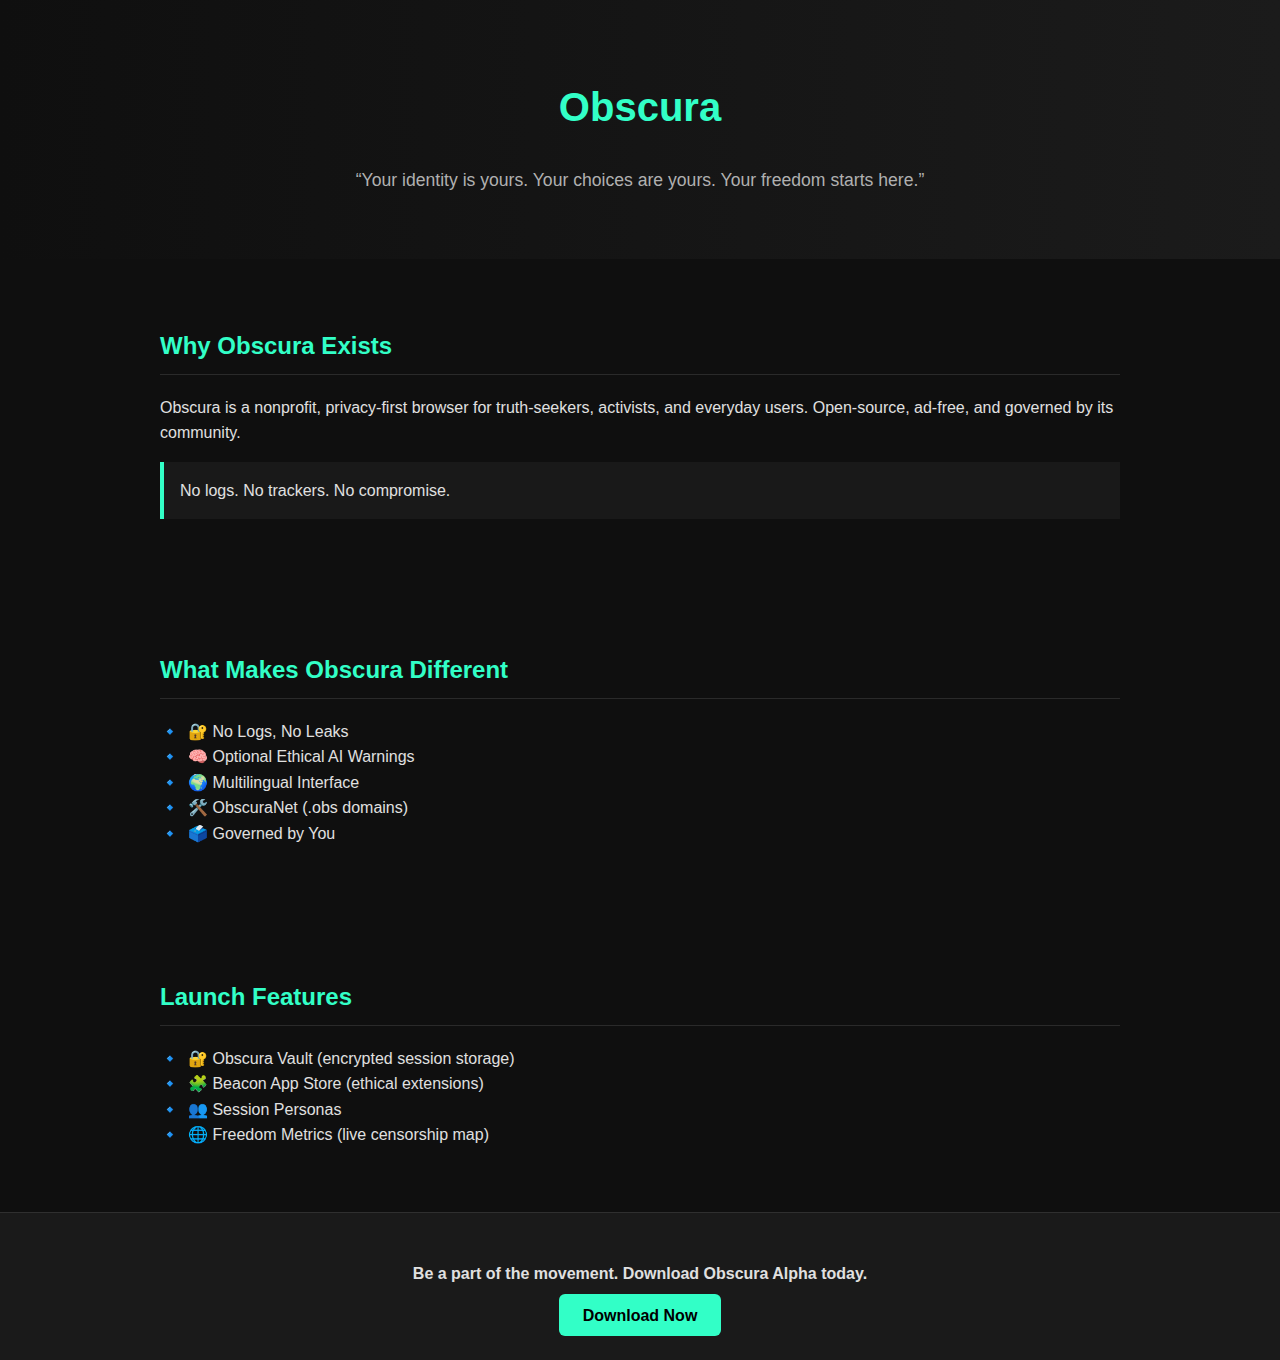
<file: index.html>
<!DOCTYPE html>
<html lang="en">
<head>
  <meta charset="UTF-8">
  <title>Obscura – The Ethical Browser for a New Web</title>
  <meta name="viewport" content="width=device-width, initial-scale=1.0">
  <style>
    body {
      background: #0f0f0f;
      color: #e0e0e0;
      font-family: 'Segoe UI', sans-serif;
      margin: 0;
      padding: 0;
      line-height: 1.6;
    }
    header {
      background: linear-gradient(90deg, #0f0f0f, #1b1b1b);
      padding: 3rem 2rem;
      text-align: center;
    }
    header h1 {
      font-size: 2.5rem;
      color: #32ffc7;
    }
    header p {
      font-size: 1.1rem;
      color: #b0b0b0;
    }
    section {
      padding: 3rem 2rem;
      max-width: 960px;
      margin: auto;
    }
    h2 {
      color: #32ffc7;
      border-bottom: 1px solid #2a2a2a;
      padding-bottom: 0.5rem;
    }
    ul {
      list-style: none;
      padding: 0;
    }
    ul li::before {
      content: '🔹';
      margin-right: 0.5rem;
    }
    .highlight {
      background: #191919;
      padding: 1rem;
      border-left: 4px solid #32ffc7;
      margin: 1rem 0;
    }
    .call-to-action {
      background: #1a1a1a;
      padding: 2rem;
      text-align: center;
      border-top: 1px solid #2f2f2f;
    }
    .call-to-action a {
      background: #32ffc7;
      color: #000;
      padding: 0.8rem 1.5rem;
      text-decoration: none;
      font-weight: bold;
      border-radius: 6px;
    }
  </style>
</head>
<body>

  <header>
    <h1>Obscura</h1>
    <p>“Your identity is yours. Your choices are yours. Your freedom starts here.”</p>
  </header>

  <section>
    <h2>Why Obscura Exists</h2>
    <p>Obscura is a nonprofit, privacy-first browser for truth-seekers, activists, and everyday users. Open-source, ad-free, and governed by its community.</p>
    <div class="highlight">No logs. No trackers. No compromise.</div>
  </section>

  <section>
    <h2>What Makes Obscura Different</h2>
    <ul>
      <li>🔐 No Logs, No Leaks</li>
      <li>🧠 Optional Ethical AI Warnings</li>
      <li>🌍 Multilingual Interface</li>
      <li>🛠️ ObscuraNet (.obs domains)</li>
      <li>🗳️ Governed by You</li>
    </ul>
  </section>

  <section>
    <h2>Launch Features</h2>
    <ul>
      <li>🔐 Obscura Vault (encrypted session storage)</li>
      <li>🧩 Beacon App Store (ethical extensions)</li>
      <li>👥 Session Personas</li>
      <li>🌐 Freedom Metrics (live censorship map)</li>
    </ul>
  </section>

  <div class="call-to-action">
    <p><strong>Be a part of the movement. Download Obscura Alpha today.</strong></p>
    <a href="#">Download Now</a>
  </div>

</body>
</html>
</file>
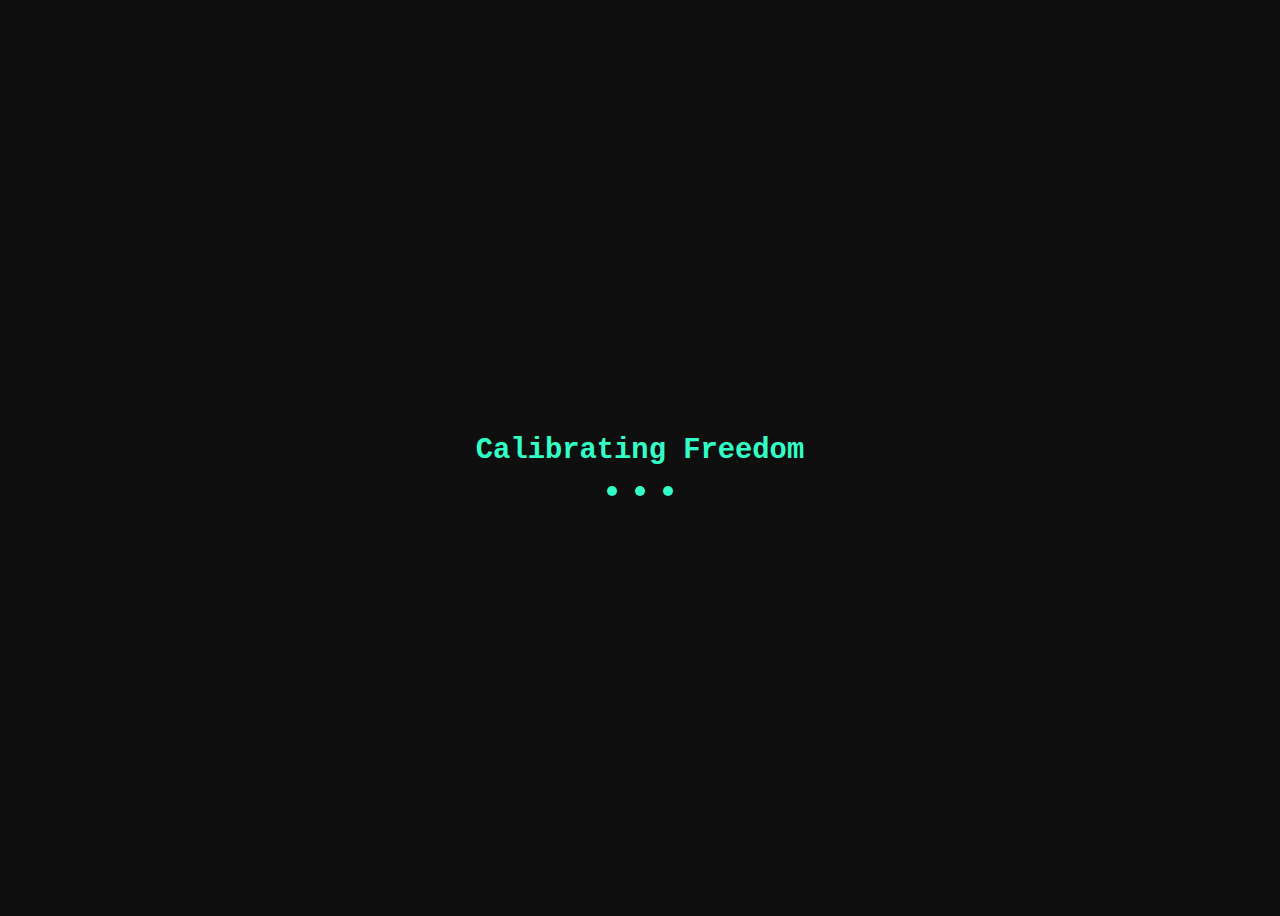
<file: splash-screen.html>
<!DOCTYPE html>
<html lang="en">
<head>
  <meta charset="UTF-8" />
  <title>Calibrating Freedom...</title>
  <style>
    body {
      background: #0f0f0f;
      color: #32ffc7;
      font-family: 'Courier New', monospace;
      display: flex;
      justify-content: center;
      align-items: center;
      height: 100vh;
      overflow: hidden;
    }
    .pulse-grid {
      text-align: center;
      animation: fadeIn 2s ease-in-out;
    }
    .pulse-grid h1 {
      font-size: 1.8rem;
      margin-bottom: 1rem;
    }
    .dot {
      display: inline-block;
      height: 10px;
      width: 10px;
      background: #32ffc7;
      border-radius: 50%;
      margin: 0 4px;
      animation: pulse 1.5s infinite ease-in-out;
    }
    .dot:nth-child(2) {
      animation-delay: 0.3s;
    }
    .dot:nth-child(3) {
      animation-delay: 0.6s;
    }

    @keyframes pulse {
      0%, 100% { opacity: 0.2; transform: scale(1); }
      50% { opacity: 1; transform: scale(1.4); }
    }

    @keyframes fadeIn {
      from { opacity: 0; transform: translateY(30px); }
      to { opacity: 1; transform: translateY(0); }
    }
  </style>
</head>
<body>
  <div class="pulse-grid">
    <h1>Calibrating Freedom</h1>
    <div>
      <span class="dot"></span>
      <span class="dot"></span>
      <span class="dot"></span>
    </div>
  </div>
</body>
</html>
</file>
